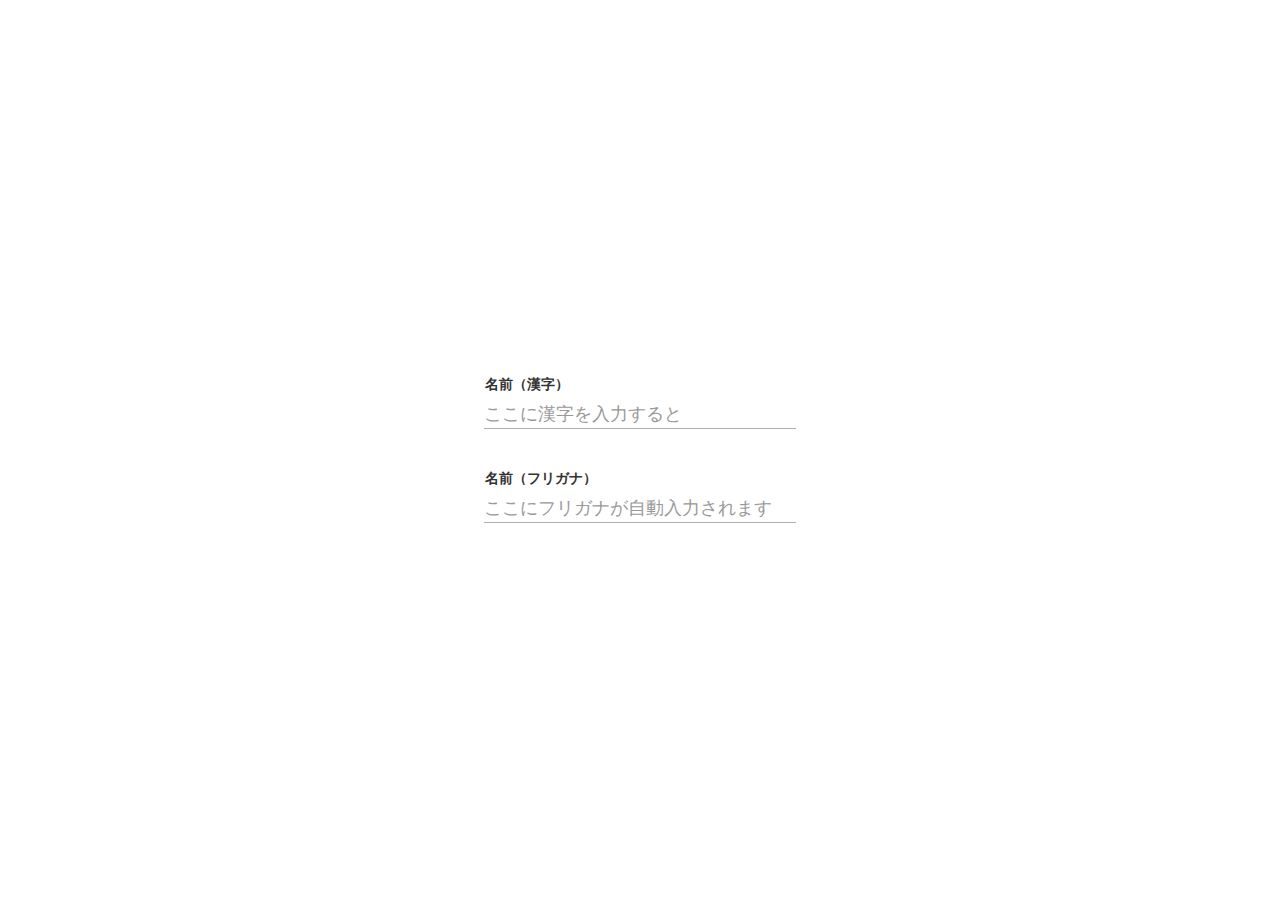
<file: index.html>
<!DOCTYPE html>
<html lang="en">
<head>
<meta charset="UTF-8">
<meta http-equiv="X-UA-Compatible" content="IE=edge">
<meta name="viewport" content="width=device-width, initial-scale=1">
<title>FURIGANA GETTER</title>
<link href="https://maxcdn.bootstrapcdn.com/bootstrap/3.3.7/css/bootstrap.min.css" rel="stylesheet">
<link href="css/reset.css" rel="stylesheet">
<link href="css/stylesheet.css" rel="stylesheet">
</head>
<body>

<div id="viewport" class="section--full-view flex--center--center">

  <form class="col-xs-4">
    <label class="control-label" for="name__kanji">名前（漢字）</label>
    <div class="form-group row">
      <input id="name__kanji" class="form-control" name="input_kanji" type="text" placeholder="ここに漢字を入力すると">
      <input class="btn btn-primary btn__null col-xs-2 collapse" value="送信" type="submit">
    </div>
    <label class="control-label" for="name__furigana">名前（フリガナ）</label>
    <div class="form-group row">
      <input id="name__furigana" class="form-control" name="input_kanji" type="text" placeholder="ここにフリガナが自動入力されます">
    </div>
  </form>

</div>

</body>
<script src="https://code.jquery.com/jquery-3.2.1.min.js"></script>
<script src="https://maxcdn.bootstrapcdn.com/bootstrap/3.3.7/js/bootstrap.min.js"></script>
<script src="js/furigana.js"></script>
</html>
</file>
<file: css/stylesheet.css>
#viewport .btn__null{background-color:#00A5D5;border-radius:1px;border:0;-webkit-box-shadow:0 3px 3px rgba(0,0,0,0.12),0 3px 3px rgba(0,0,0,0.24);box-shadow:0 3px 3px rgba(0,0,0,0.12),0 3px 3px rgba(0,0,0,0.24);font-family:"Helvetica Neue",Helvetica,Arial,sans-serif;font-size:1.6rem;font-weight:bold;margin:0 0 0 15px;padding:8px 16px}#viewport .btn__null:active{-webkit-transform:translateY(2px);transform:translateY(2px);background-color:#00A5D5}#viewport .btn__null:active:focus{background-color:#007da2}#viewport .btn__null:focus{background-color:#00A5D5}#viewport .btn__null:hover{background-color:#007da2}#viewport .control-label{margin:42px 0 0 1px;padding:0;text-align:left}#viewport .control-label:first-child{margin:0 0 0 1px}#viewport .form-group{-webkit-box-align:center;-ms-flex-align:center;align-items:center;display:-webkit-box;display:-ms-flexbox;display:flex;margin:0}#viewport .form-control{border-bottom:1px solid #AFAFAF;border-left:0;border-radius:0;border-right:0;border-top:0;-webkit-box-shadow:none;box-shadow:none;font-size:1.8rem;height:38px;padding:10px 12px 0 0}#viewport .img--goo{margin:15px;width:120px}#viewport .img--null{height:unset;width:unset;max-width:unset}#viewport .work__area{width:65%}.section--full-view{height:100vh;width:100vw;padding:0 10vw}h1,h2,h3,h4,h5,h6,p,a{color:#222;font-family:"Helvetica Neue",Helvetica,Arial,sans-serif;font-weight:bolder;line-height:135%;text-align:center}h1{font-size:10.0rem}h2{font-size:4.0rem}h3{font-size:2.5rem}h4{font-size:2rem}h5,h6{font-size:1.6rem}p{font-size:1.6rem;line-height:125%}a{font-size:1.6rem}a:visited,a:focus,a:active{color:#222;outline:none;text-decoration:none}.version{color:#222;font-size:8px;font-weight:500;left:5px;letter-spacing:0px;position:fixed;text-align:left;top:5px;z-index:1000}.debug{border:1px dashed #FF0000 !important}.debug--reset{all:unset;border:1px dashed #00C8FF !important}.display--block{display:block}.display--inline{display:inline}.display--inline-block{display:inline-block}.display--none{display:none}.dummy-height{height:500vh}.fill--c{background-color:#BCE2EE}.fill--m{background-color:#F3C7D4}.fill--y{background-color:#FFFCC8}.fill--k{background-color:#C0C1BF}.flex--center--center,.flex--left--center,.flex--sb,.flex--sa{-webkit-box-align:center;-ms-flex-align:center;align-items:center;display:-webkit-box;display:-ms-flexbox;display:flex}.flex--center--center{-webkit-box-pack:center;-ms-flex-pack:center;justify-content:center}.flex--left--center{-webkit-box-pack:left;-ms-flex-pack:left;justify-content:left}.flex--sb{-webkit-box-pack:justify;-ms-flex-pack:justify;justify-content:space-between}.flex--sa{-ms-flex-pack:distribute;justify-content:space-around}.height--100{height:100%}.height--90{height:90%}.height--80{height:80%}.height--70{height:70%}.height--60{height:60%}.height--50{height:50%}.height--40{height:40%}.height--30{height:30%}.height--20{height:20%}.height--10{height:10%}.margin--none{margin:0px}.padding--none{padding:0px}.position--absolute{position:absolute}.position--fixed{position:fixed}.position--relative{position:relative}.width--100{width:100%}
</file>
